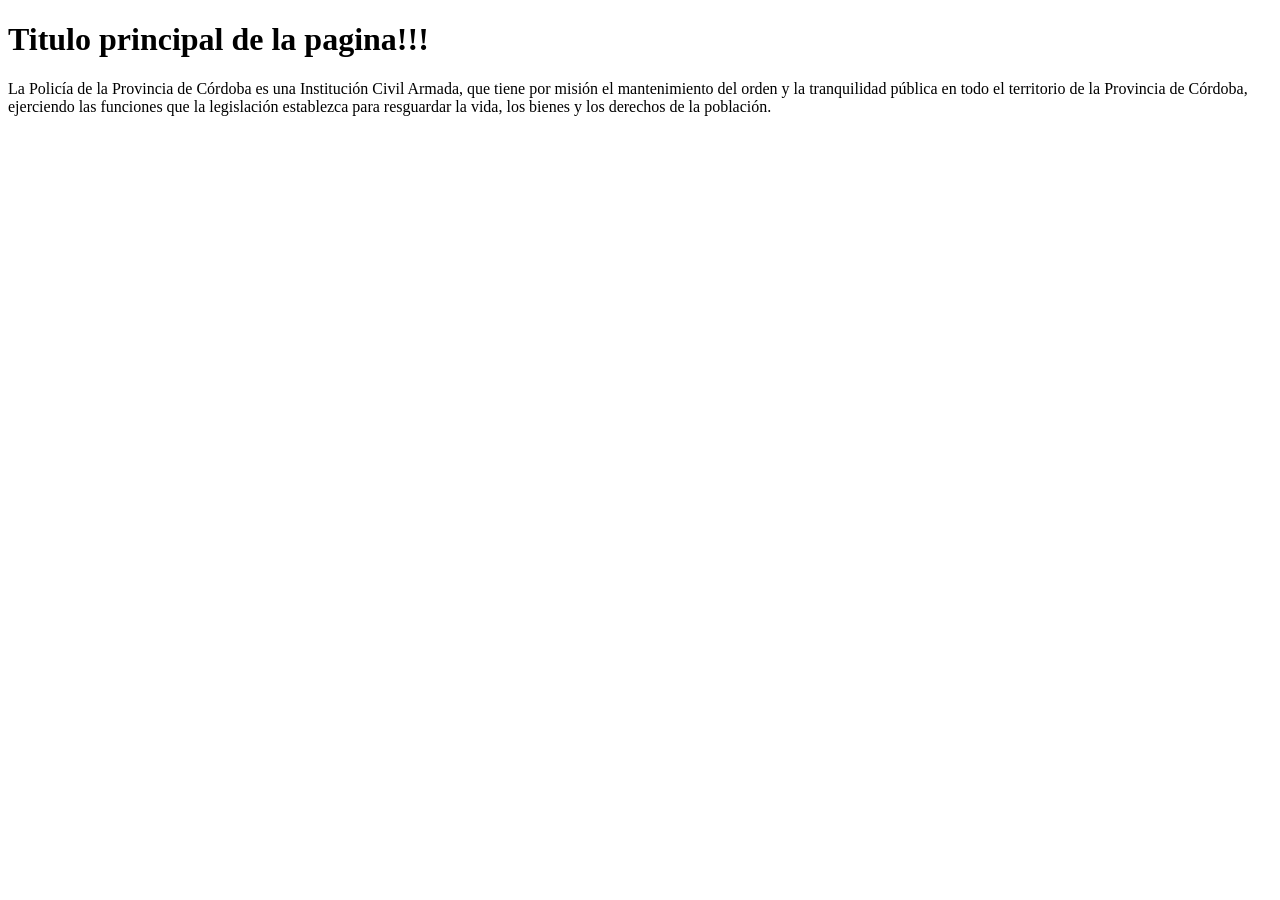
<file: index.html>
<!DOCTYPE html>
<html lang="en">
<head>
    <meta charset="UTF-8">
    <meta name="viewport" content="width=, initial-scale=1.0">
    <title>Document</title>
</head>
<body>
    <h1>Titulo principal de la pagina!!!</h1>
    <p>La Policía de la Provincia de Córdoba es una Institución Civil Armada, que tiene por misión el mantenimiento del orden y la tranquilidad pública en todo el territorio de la Provincia de Córdoba, ejerciendo las funciones que la legislación establezca para resguardar la vida, los bienes y los derechos de la población.</p>
</body>
</html>
</file>
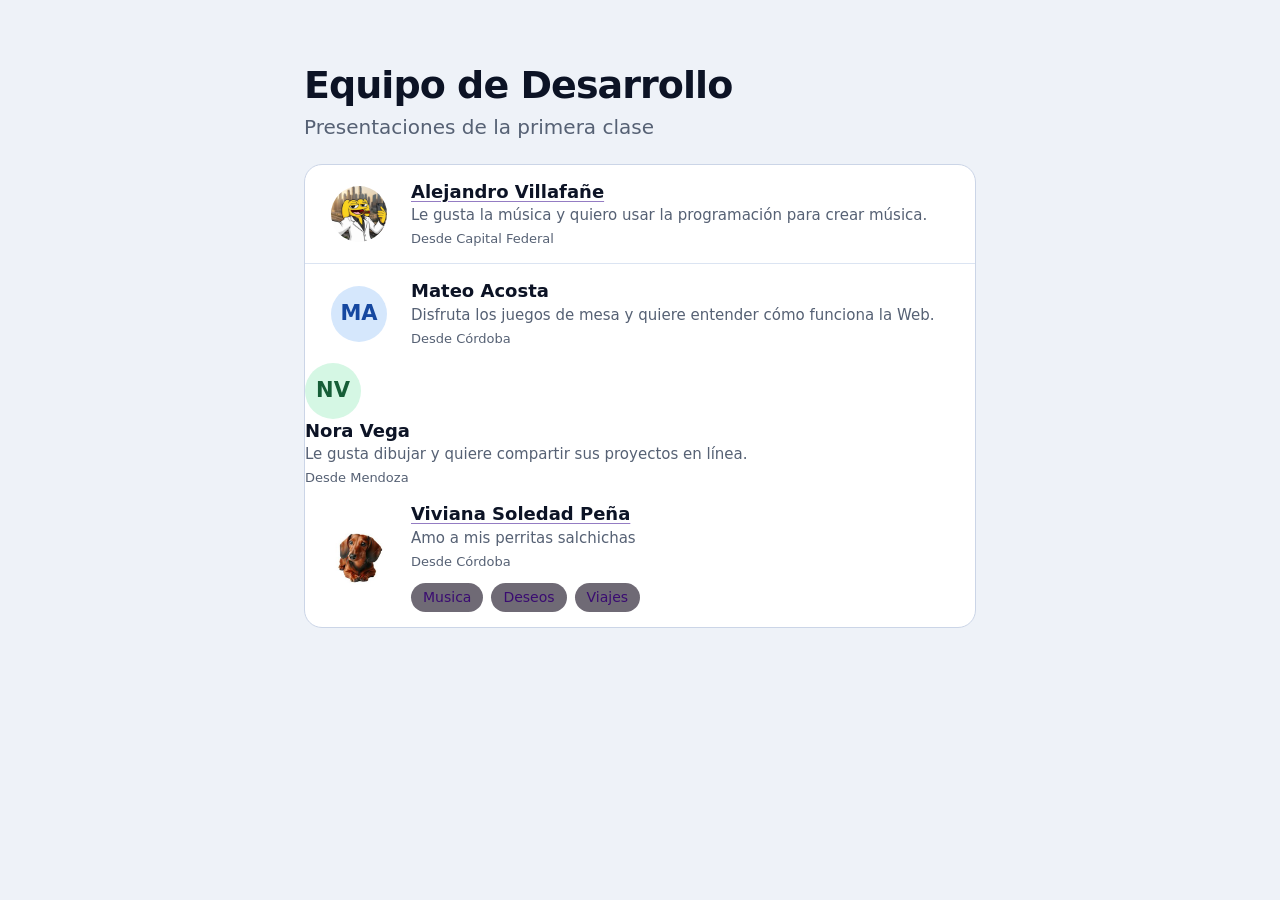
<file: team/index.html>
<!DOCTYPE html>
<html lang="es">
<head>
    <meta charset="UTF-8">
    <meta name="viewport" content="width=device-width, initial-scale=1.0">
    <title>Equipo de Desarrollo</title>
    <link rel="stylesheet" href="estilos.css">
</head>
<body>
    <main class="agenda">
        <header class="encabezado">
            <h1>Equipo de Desarrollo</h1>
            <p>Presentaciones de la primera clase</p>
        </header>

        <ul class="lista-contactos" role="list">
            <li class="contacto">
                <img class="avatar" src="../images/avatars/alejandro-villafane.png" alt="">
                <div class="datos">
                    <h2><a class="enlace-perfil" href="perfil.html">Alejandro Villafañe</a></h2>
                    <p>Le gusta la música y quiero usar la programación para crear música.</p>
                    <p class="ciudad">Desde Capital Federal</p>
                </div>
            </li>
            <li class="contacto">
                <span class="avatar avatar-azul" aria-hidden="true">MA</span>
                <div class="datos">
                    <h2>Mateo Acosta</h2>
                    <p>Disfruta los juegos de mesa y quiere entender cómo funciona la Web.</p>
                    <p class="ciudad">Desde Córdoba</p>
                </div>
            </li>
            
                <span class="avatar avatar-verde" aria-hidden="true">NV</span>
                <div class="datos">
                    <h2>Nora Vega</h2>
                    <p>Le gusta dibujar y quiere compartir sus proyectos en línea.</p>
                    <p class="ciudad">Desde Mendoza</p>
                </div>
            </li>
            <li class="contacto">
                <img class="avatar" src="../images/avatars/viviana-soledad-pena.jpg" alt="">
                <div class="datos">
                    <h2><a class="enlace-perfil" href= "perfil-viviana-soledad-pena.html">Viviana Soledad Peña</a></h2>
                    <p>Amo a mis perritas salchichas</p>
                    <p class="ciudad">Desde Córdoba</p>
                
                <div class="intereses">
                    <span class="etiqueta">Musica</span>
                    <span class="etiqueta">Deseos</span>
                    <span class="etiqueta">Viajes</span>
                </div>
                </div>
                

            </li>
            

        </ul>
    </main>
</body>
</html>
<li class="contacto">
</file>
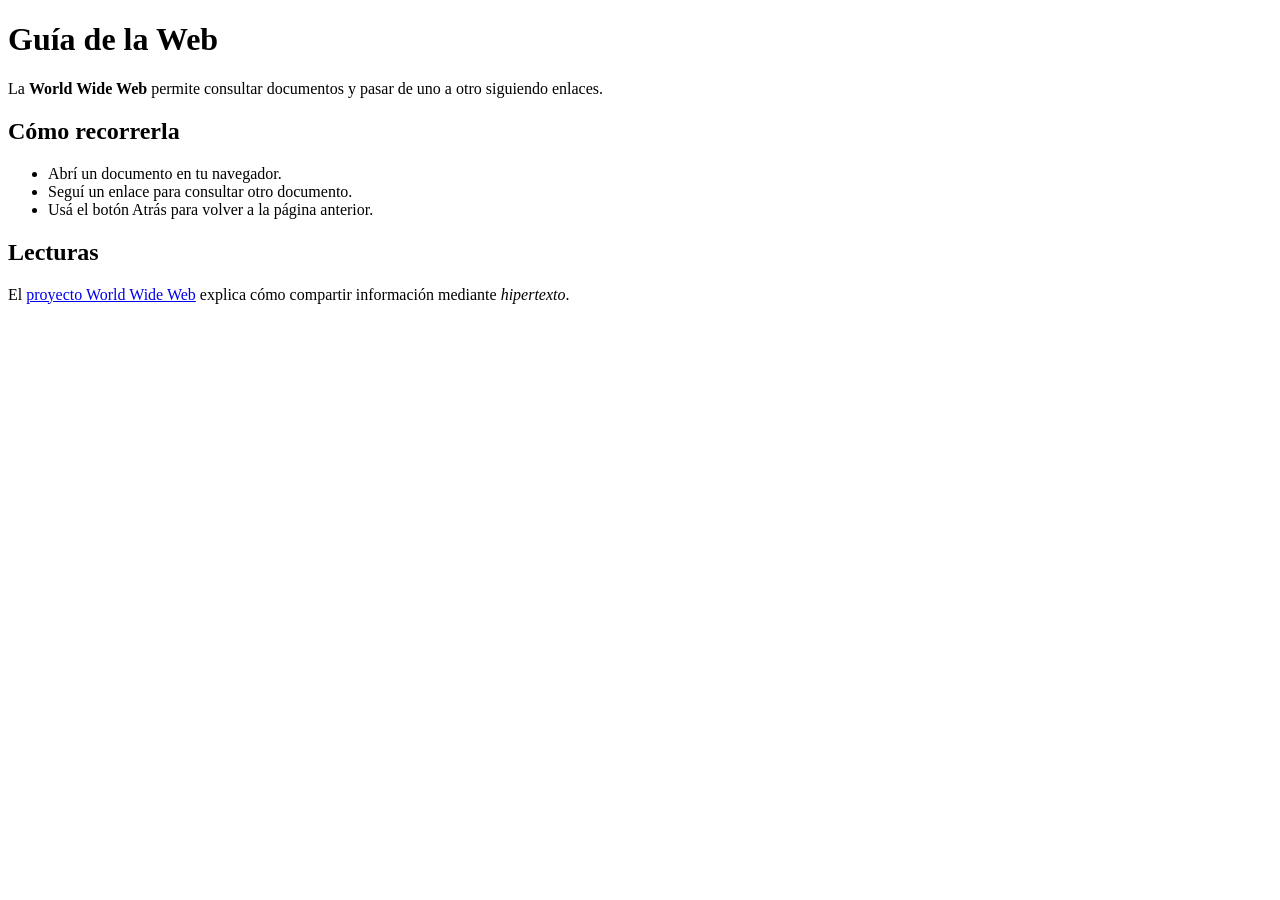
<file: ejemplos/01-html-primeros-dias.html>
<!DOCTYPE html>
<html lang="es">
<head>
    <meta charset="UTF-8">
    <meta name="viewport" content="width=device-width, initial-scale=1.0">
    <title>Guía de la Web</title>
</head>
<body>
    <h1>Guía de la Web</h1>
    <p>La <strong>World Wide Web</strong> permite consultar documentos y pasar de uno a otro siguiendo enlaces.</p>

    <h2>Cómo recorrerla</h2>
    <ul>
        <li>Abrí un documento en tu navegador.</li>
        <li>Seguí un enlace para consultar otro documento.</li>
        <li>Usá el botón Atrás para volver a la página anterior.</li>
    </ul>

    <h2>Lecturas</h2>
    <p>El <a href="https://info.cern.ch/hypertext/WWW/TheProject.html">proyecto World Wide Web</a> explica cómo compartir información mediante <em>hipertexto</em>.</p>
</body>
</html>
</file>
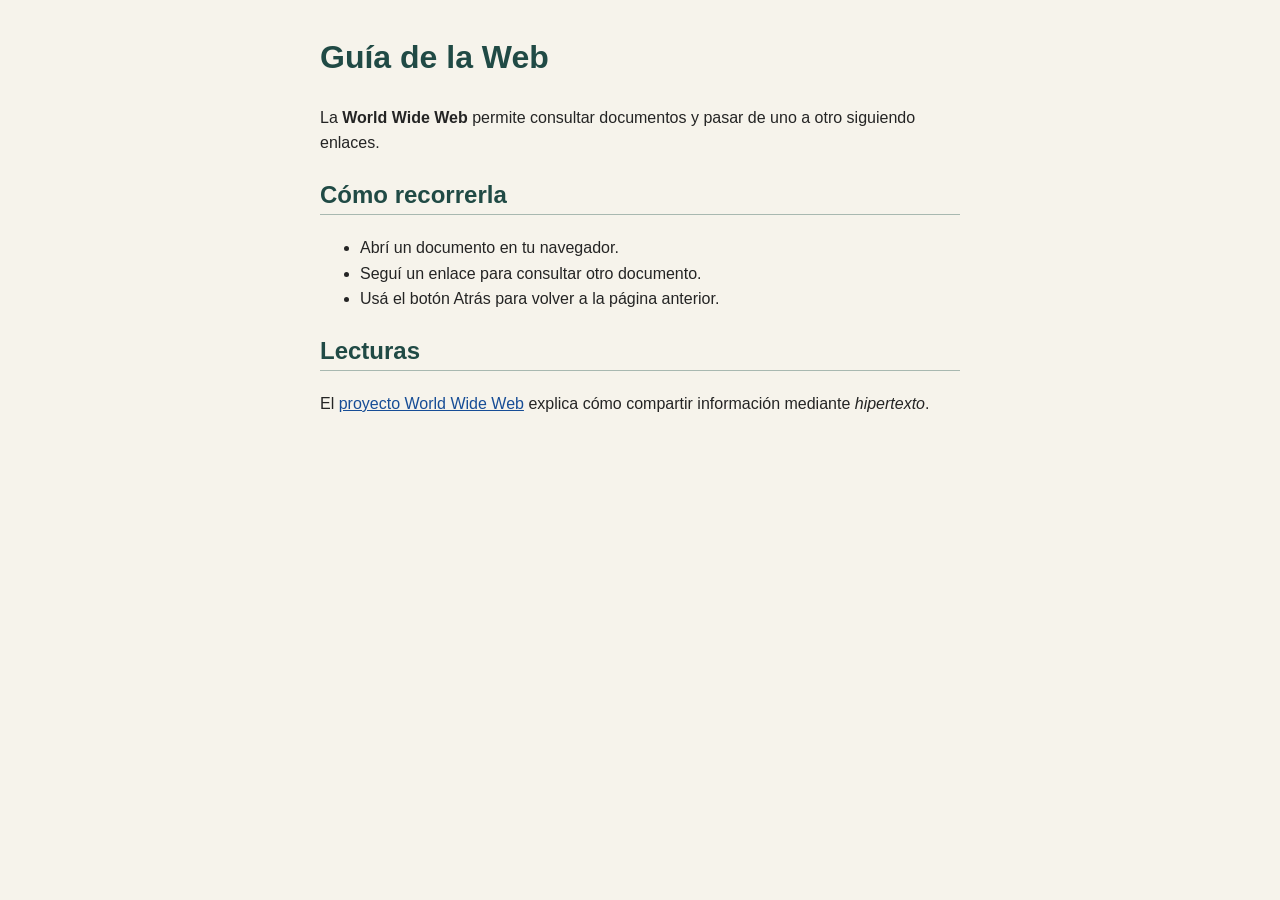
<file: ejemplos/02-css-basico.html>
<!DOCTYPE html>
<html lang="es">
<head>
    <meta charset="UTF-8">
    <meta name="viewport" content="width=device-width, initial-scale=1.0">
    <title>Guía de la Web con CSS</title>
    <style>
        body {
            font-family: Arial, sans-serif;
            line-height: 1.6;
            color: #242424;
            background-color: #f6f3eb;
            max-width: 640px;
            margin: 32px auto;
            padding: 0 16px;
        }

        h1, h2 {
            color: #204a45;
        }

        h2 {
            border-bottom: 1px solid #a8b8b0;
        }

        a {
            color: #174d96;
        }
    </style>
</head>
<body>
    <h1>Guía de la Web</h1>
    <p>La <strong>World Wide Web</strong> permite consultar documentos y pasar de uno a otro siguiendo enlaces.</p>

    <h2>Cómo recorrerla</h2>
    <ul>
        <li>Abrí un documento en tu navegador.</li>
        <li>Seguí un enlace para consultar otro documento.</li>
        <li>Usá el botón Atrás para volver a la página anterior.</li>
    </ul>

    <h2>Lecturas</h2>
    <p>El <a href="https://info.cern.ch/hypertext/WWW/TheProject.html">proyecto World Wide Web</a> explica cómo compartir información mediante <em>hipertexto</em>.</p>
</body>
</html>
</file>
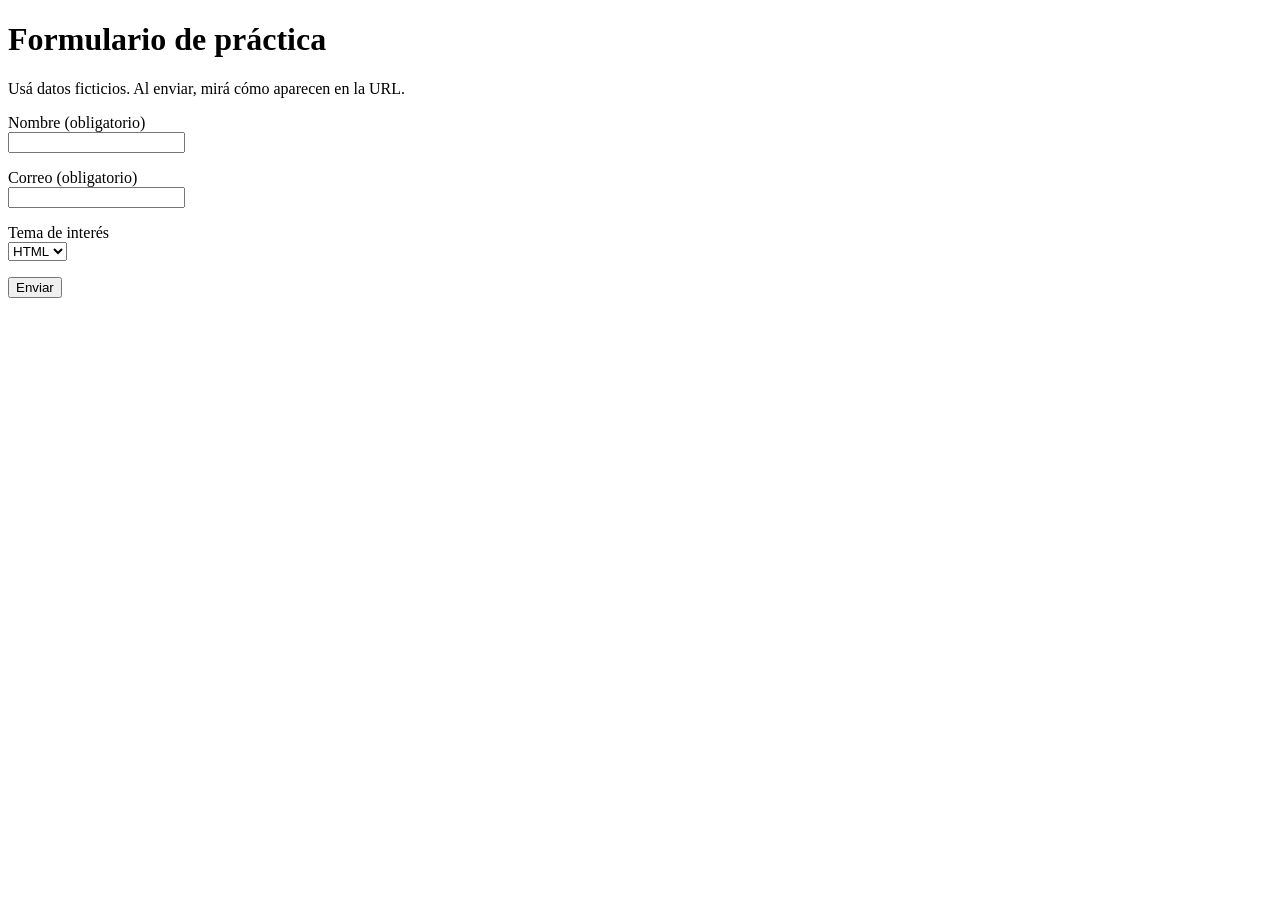
<file: ejemplos/03-formulario.html>
<!DOCTYPE html>
<html lang="es">
<head>
    <meta charset="UTF-8">
    <meta name="viewport" content="width=device-width, initial-scale=1.0">
    <title>Formulario de práctica</title>
</head>
<body>
    <h1>Formulario de práctica</h1>
    <p>Usá datos ficticios. Al enviar, mirá cómo aparecen en la URL.</p>

    <form action="03-formulario.html" method="get">
        <p>
            <label for="nombre">Nombre (obligatorio)</label><br>
            <input type="text" id="nombre" name="nombre" required>
        </p>

        <p>
            <label for="correo">Correo (obligatorio)</label><br>
            <input type="email" id="correo" name="correo" required>
        </p>

        <p>
            <label for="tema">Tema de interés</label><br>
            <select id="tema" name="tema">
                <option value="html">HTML</option>
                <option value="css">CSS</option>
            </select>
        </p>

        <button type="submit">Enviar</button>
    </form>
</body>
</html>
</file>
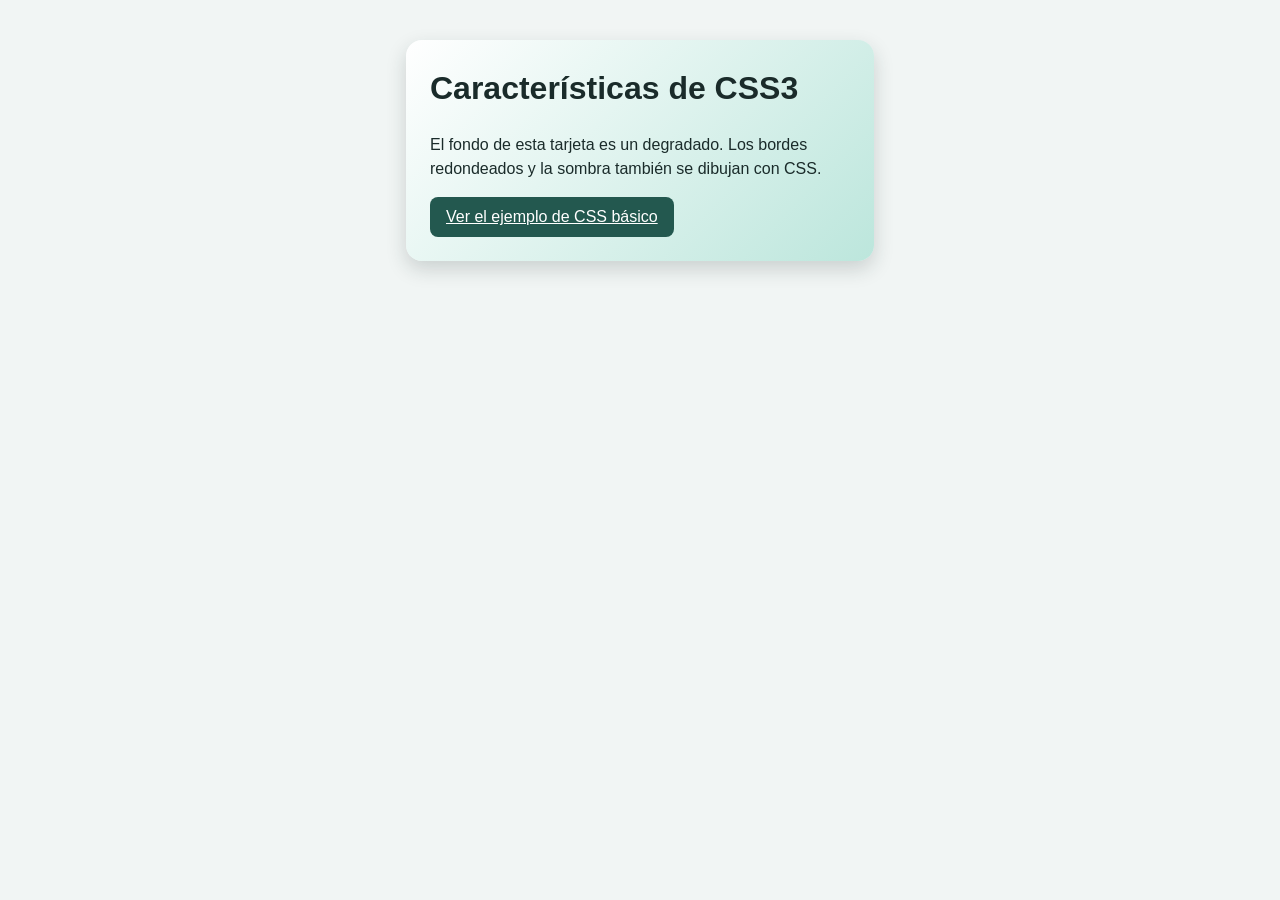
<file: ejemplos/04-css3.html>
<!DOCTYPE html>
<html lang="es">
<head>
    <meta charset="UTF-8">
    <meta name="viewport" content="width=device-width, initial-scale=1.0">
    <title>Características de CSS3</title>
    <style>
        body {
            font-family: Arial, sans-serif;
            line-height: 1.5;
            color: #1a2b2a;
            background-color: #f1f5f4;
            margin: 0;
            padding: 40px 16px;
        }

        .tarjeta {
            max-width: 420px;
            margin: 0 auto;
            padding: 24px;
            background: linear-gradient(135deg, #ffffff, #bce6dc);
            border-radius: 16px;
            box-shadow: 0 8px 20px rgba(26, 43, 42, 0.18);
        }

        h1 {
            margin-top: 0;
        }

        .enlace {
            display: inline-block;
            padding: 8px 16px;
            color: white;
            background-color: #23584f;
            border-radius: 8px;
            transition: transform 200ms ease;
        }

        .enlace:hover, .enlace:focus-visible {
            transform: translateY(-4px);
        }

        @media (prefers-reduced-motion: reduce) {
            .enlace {
                transition: none;
            }

            .enlace:hover, .enlace:focus-visible {
                transform: none;
            }
        }
    </style>
</head>
<body>
    <main class="tarjeta">
        <h1>Características de CSS3</h1>
        <p>El fondo de esta tarjeta es un degradado. Los bordes redondeados y la sombra también se dibujan con CSS.</p>
        <a class="enlace" href="02-css-basico.html">Ver el ejemplo de CSS básico</a>
    </main>
</body>
</html>
</file>
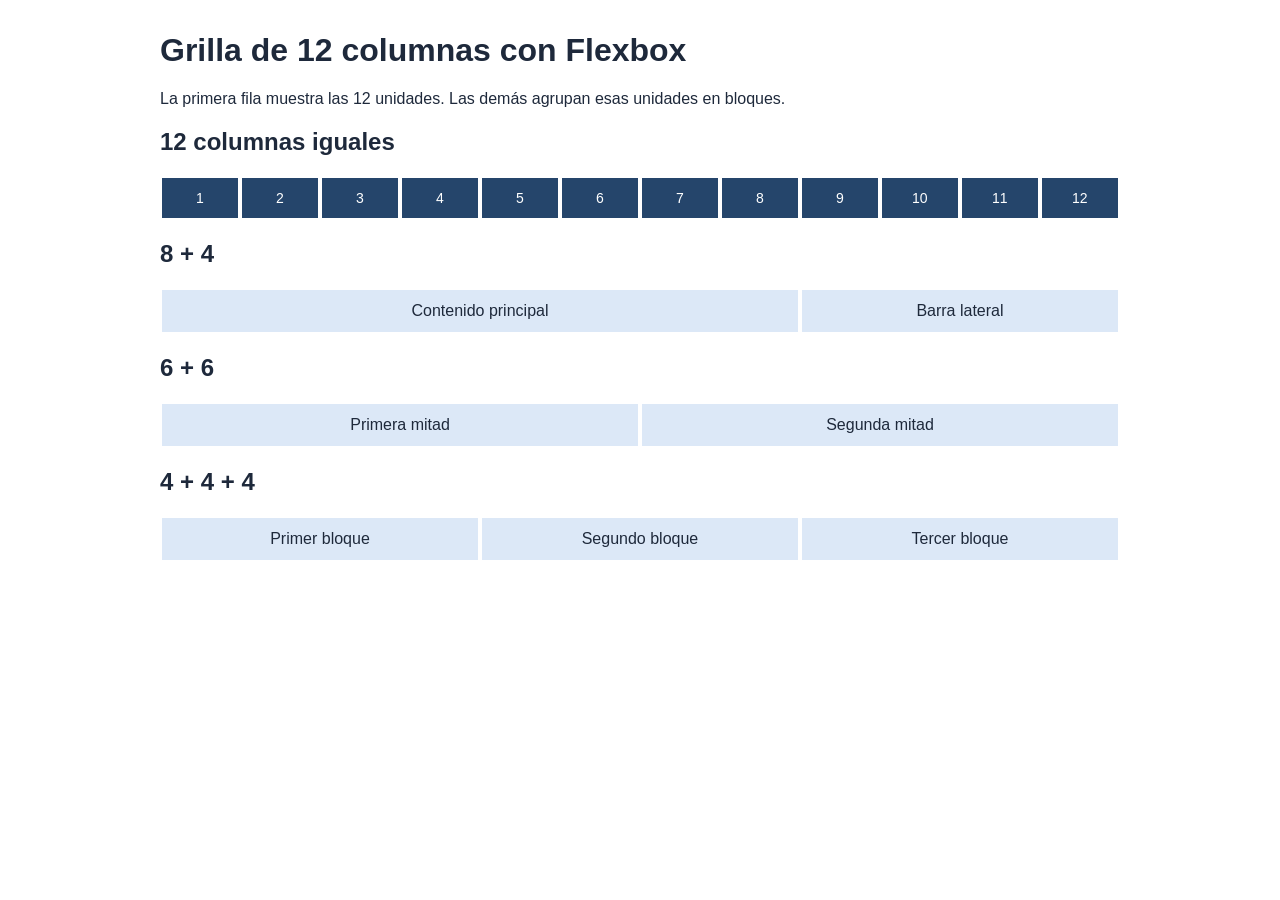
<file: ejemplos/05-grilla-flexbox.html>
<!DOCTYPE html>
<html lang="es">
<head>
    <meta charset="UTF-8">
    <meta name="viewport" content="width=device-width, initial-scale=1.0">
    <title>Grilla de 12 columnas con Flexbox</title>
    <style>
        body {
            font-family: Arial, sans-serif;
            color: #1e293b;
            max-width: 960px;
            margin: 32px auto;
            padding: 0 12px;
        }

        .fila {
            display: flex;
            flex-wrap: wrap;
        }

        .columna {
            box-sizing: border-box;
            flex: 0 0 auto;
            padding: 2px;
        }

        /* El ancho de cada bloque equivale a las columnas que ocupa sobre 12. */
        .col-1 { width: calc(100% * 1 / 12); }
        .col-2 { width: calc(100% * 2 / 12); }
        .col-3 { width: calc(100% * 3 / 12); }
        .col-4 { width: calc(100% * 4 / 12); }
        .col-5 { width: calc(100% * 5 / 12); }
        .col-6 { width: calc(100% * 6 / 12); }
        .col-7 { width: calc(100% * 7 / 12); }
        .col-8 { width: calc(100% * 8 / 12); }
        .col-9 { width: calc(100% * 9 / 12); }
        .col-10 { width: calc(100% * 10 / 12); }
        .col-11 { width: calc(100% * 11 / 12); }
        .col-12 { width: 100%; }

        .bloque {
            background-color: #dce8f7;
            padding: 12px 0;
            text-align: center;
        }

        .referencia .bloque {
            background-color: #25456b;
            color: white;
            font-size: 14px;
        }

        @media (max-width: 600px) {
            .ejemplo .columna {
                width: 100%;
            }
        }
    </style>
</head>
<body>
    <main>
        <h1>Grilla de 12 columnas con Flexbox</h1>
        <p>La primera fila muestra las 12 unidades. Las demás agrupan esas unidades en bloques.</p>

        <h2>12 columnas iguales</h2>
        <div class="fila referencia">
            <div class="columna col-1"><div class="bloque">1</div></div>
            <div class="columna col-1"><div class="bloque">2</div></div>
            <div class="columna col-1"><div class="bloque">3</div></div>
            <div class="columna col-1"><div class="bloque">4</div></div>
            <div class="columna col-1"><div class="bloque">5</div></div>
            <div class="columna col-1"><div class="bloque">6</div></div>
            <div class="columna col-1"><div class="bloque">7</div></div>
            <div class="columna col-1"><div class="bloque">8</div></div>
            <div class="columna col-1"><div class="bloque">9</div></div>
            <div class="columna col-1"><div class="bloque">10</div></div>
            <div class="columna col-1"><div class="bloque">11</div></div>
            <div class="columna col-1"><div class="bloque">12</div></div>
        </div>

        <h2>8 + 4</h2>
        <div class="fila ejemplo">
            <div class="columna col-8"><div class="bloque">Contenido principal</div></div>
            <div class="columna col-4"><div class="bloque">Barra lateral</div></div>
        </div>

        <h2>6 + 6</h2>
        <div class="fila ejemplo">
            <div class="columna col-6"><div class="bloque">Primera mitad</div></div>
            <div class="columna col-6"><div class="bloque">Segunda mitad</div></div>
        </div>

        <h2>4 + 4 + 4</h2>
        <div class="fila ejemplo">
            <div class="columna col-4"><div class="bloque">Primer bloque</div></div>
            <div class="columna col-4"><div class="bloque">Segundo bloque</div></div>
            <div class="columna col-4"><div class="bloque">Tercer bloque</div></div>
        </div>
    </main>
</body>
</html>
</file>
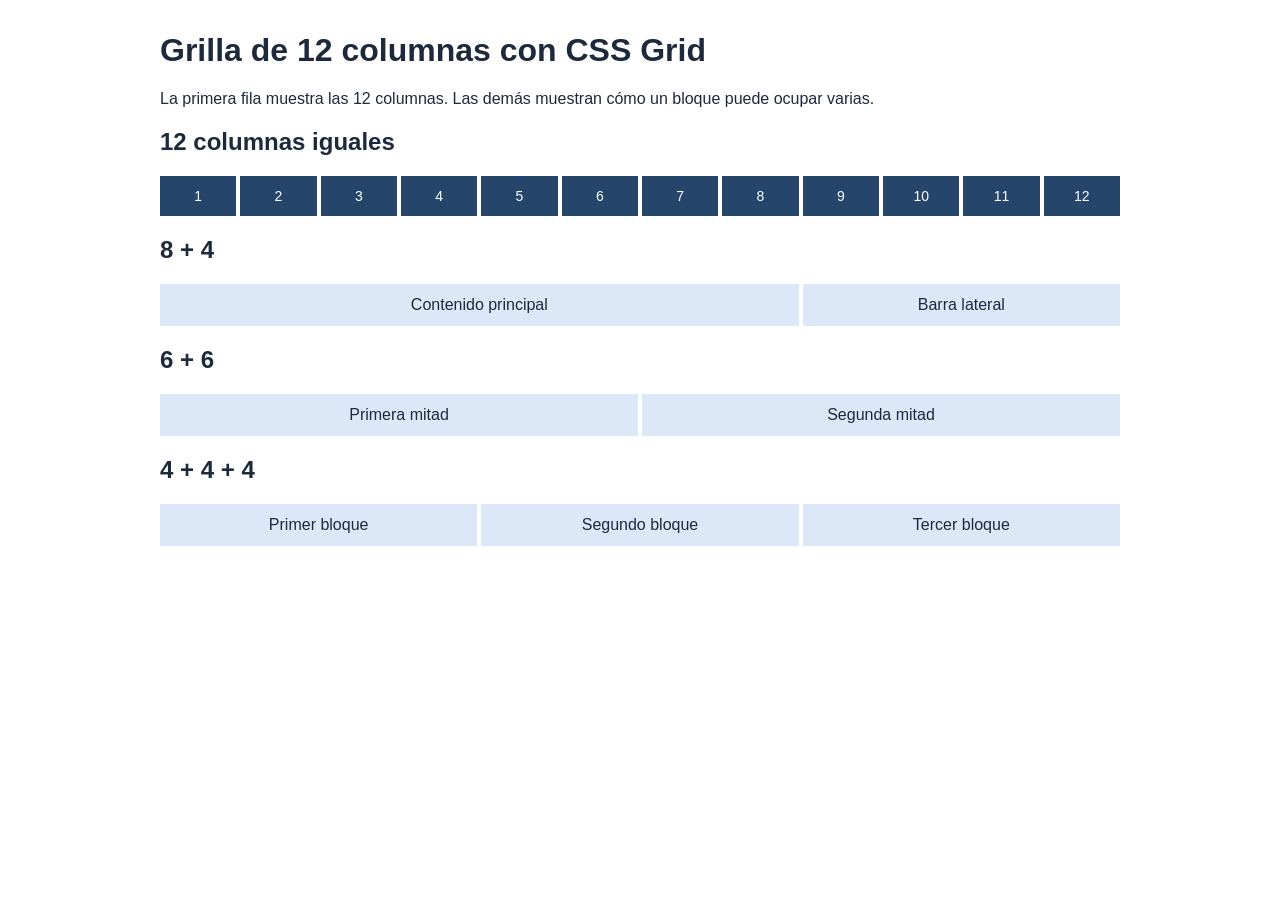
<file: ejemplos/06-grilla-css-grid.html>
<!DOCTYPE html>
<html lang="es">
<head>
    <meta charset="UTF-8">
    <meta name="viewport" content="width=device-width, initial-scale=1.0">
    <title>Grilla de 12 columnas con CSS Grid</title>
    <style>
        body {
            font-family: Arial, sans-serif;
            color: #1e293b;
            max-width: 960px;
            margin: 32px auto;
            padding: 0 12px;
        }

        .grilla {
            display: grid;
            grid-template-columns: repeat(12, minmax(0, 1fr));
            gap: 4px;
        }

        /* span indica cuántas columnas ocupa el bloque. */
        .col-4 { grid-column: span 4; }
        .col-6 { grid-column: span 6; }
        .col-8 { grid-column: span 8; }

        .bloque {
            background-color: #dce8f7;
            padding: 12px 0;
            text-align: center;
        }

        .referencia .bloque {
            background-color: #25456b;
            color: white;
            font-size: 14px;
        }

        @media (max-width: 600px) {
            .ejemplo .bloque {
                grid-column: span 12;
            }
        }
    </style>
</head>
<body>
    <main>
        <h1>Grilla de 12 columnas con CSS Grid</h1>
        <p>La primera fila muestra las 12 columnas. Las demás muestran cómo un bloque puede ocupar varias.</p>

        <h2>12 columnas iguales</h2>
        <div class="grilla referencia">
            <div class="bloque">1</div>
            <div class="bloque">2</div>
            <div class="bloque">3</div>
            <div class="bloque">4</div>
            <div class="bloque">5</div>
            <div class="bloque">6</div>
            <div class="bloque">7</div>
            <div class="bloque">8</div>
            <div class="bloque">9</div>
            <div class="bloque">10</div>
            <div class="bloque">11</div>
            <div class="bloque">12</div>
        </div>

        <h2>8 + 4</h2>
        <div class="grilla ejemplo">
            <div class="bloque col-8">Contenido principal</div>
            <div class="bloque col-4">Barra lateral</div>
        </div>

        <h2>6 + 6</h2>
        <div class="grilla ejemplo">
            <div class="bloque col-6">Primera mitad</div>
            <div class="bloque col-6">Segunda mitad</div>
        </div>

        <h2>4 + 4 + 4</h2>
        <div class="grilla ejemplo">
            <div class="bloque col-4">Primer bloque</div>
            <div class="bloque col-4">Segundo bloque</div>
            <div class="bloque col-4">Tercer bloque</div>
        </div>
    </main>
</body>
</html>
</file>
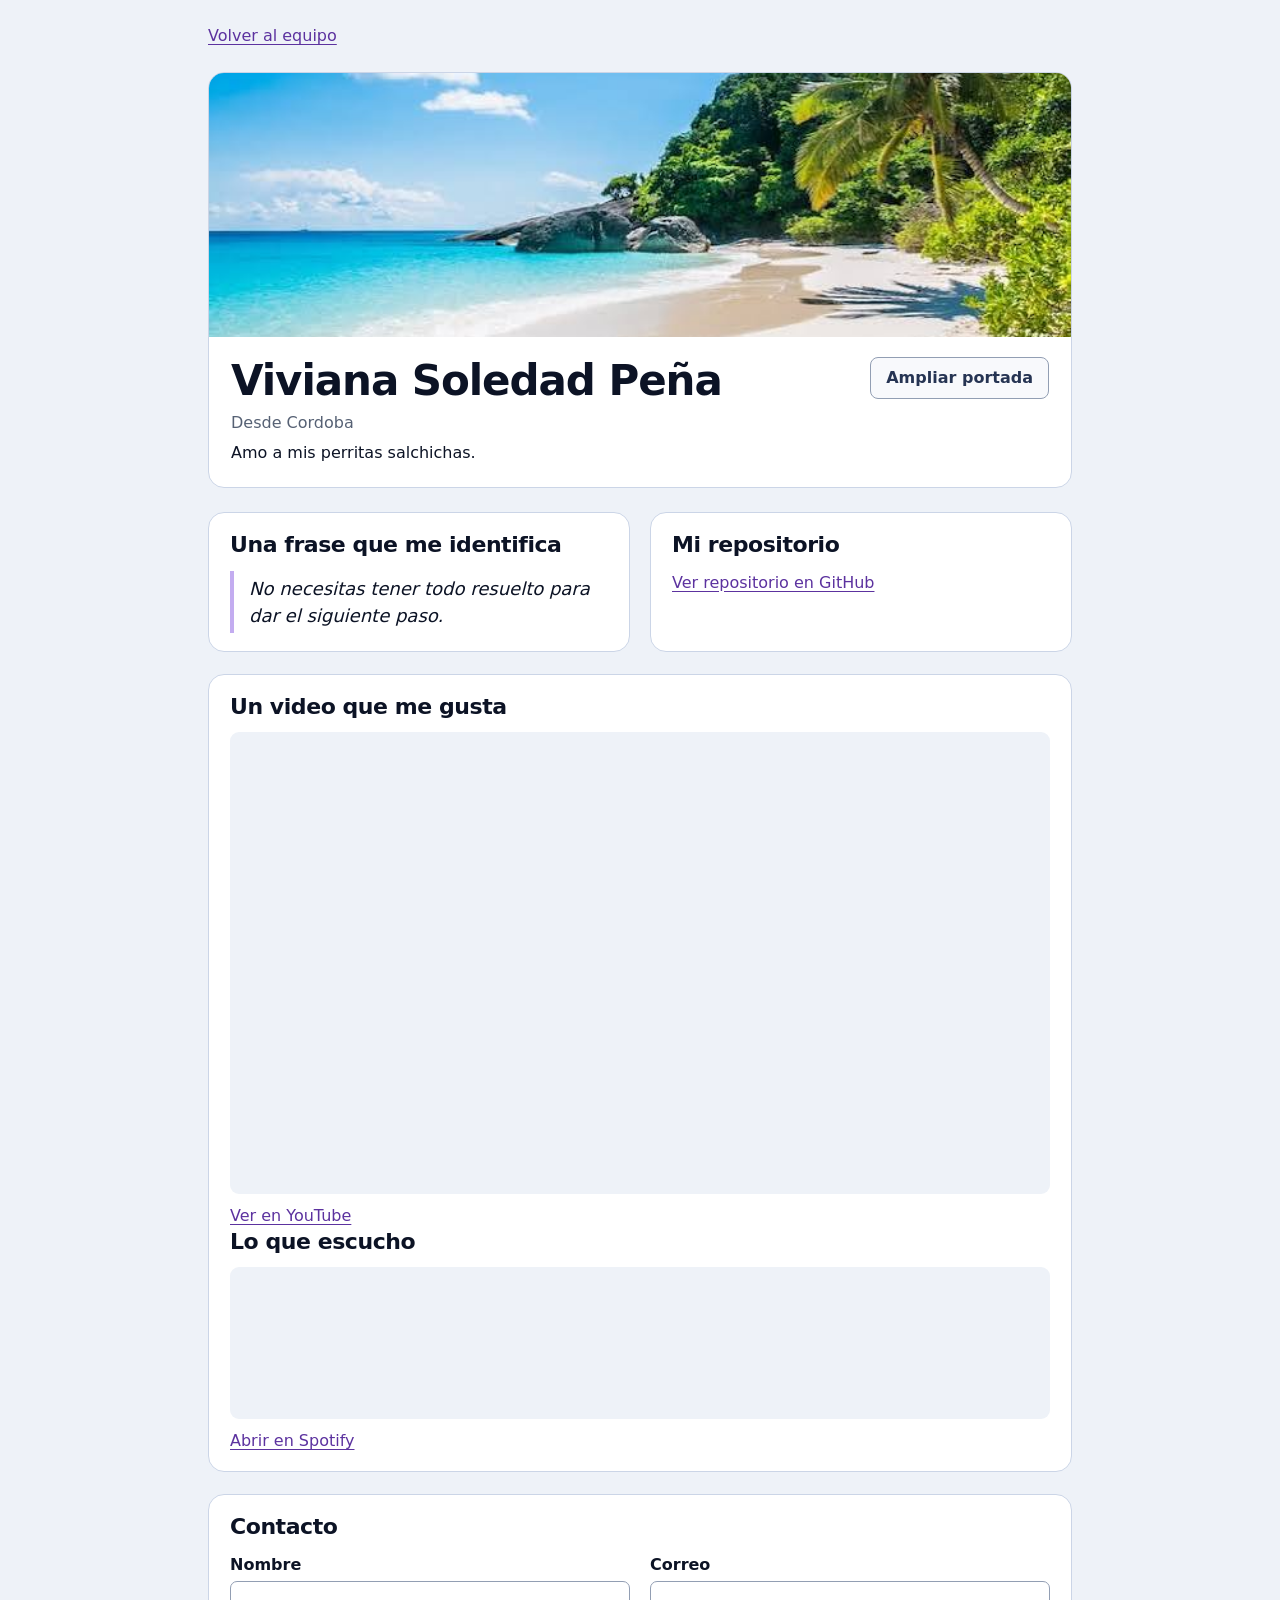
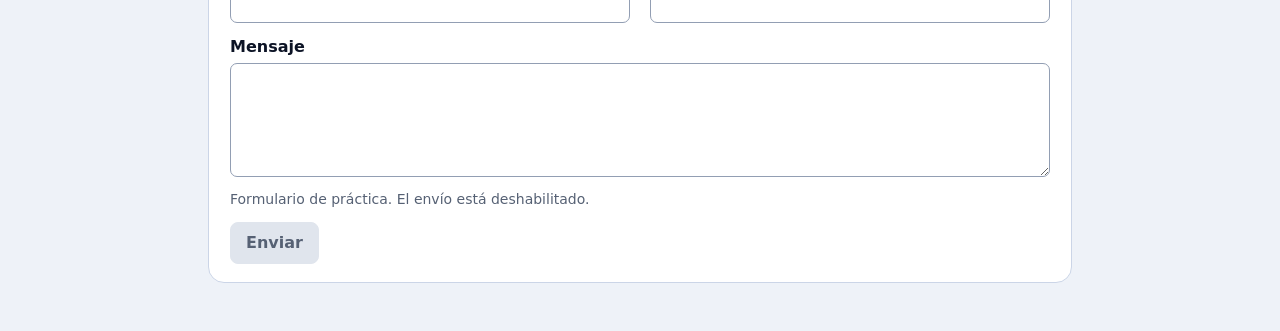
<file: team/perfil-viviana-soledad-pena.html>
<!DOCTYPE html>
<html lang="es">
<head>
    <meta charset="UTF-8">
    <meta name="viewport" content="width=device-width, initial-scale=1.0">
    <title>Viviana Soledad Peña · Perfil</title>
    <link rel="stylesheet" href="estilos.css">
    <link rel="stylesheet" href="perfil.css">
</head>
<body>
    <main class="perfil">
        <a class="volver-agenda" href="index.html">Volver al equipo</a>

        <header class="cabecera-perfil">
            <input class="control-portada" id="ampliar-portada" type="checkbox" aria-controls="portada-perfil">
            <img class="portada-perfil" id="portada-perfil"
                src="../images/portadas/portada-viviana.jpg"
                alt="Playas de mar turquesa">
            <div class="presentacion-perfil">
                <div>
                    <h1>Viviana Soledad Peña</h1>
                    <p class="ubicacion-perfil">Desde Cordoba</p>
                    <p>Amo a mis perritas salchichas.</p>
                </div>
                <label class="etiqueta-portada" for="ampliar-portada">Ampliar portada</label>
            </div>
        </header>

        <div class="grupo-perfil">
            <section class="tarjeta-perfil">
                <h2>Una frase que me identifica</h2>
                <blockquote>No necesitas tener todo resuelto para dar el siguiente paso.</blockquote>
            </section>

            <section class="tarjeta-perfil">
                <h2>Mi repositorio</h2>
                <a href="https://github.com/IsaLin296/icaro-102026-1">Ver repositorio en GitHub</a>
            </section>
        </div>

        <div class="grupo-perfil">
            <section class="tarjeta-perfil">
                <h2>Un video que me gusta</h2>
                <iframe class="reproductor-video"
                    src="https://youtube.com/embed/GRTdBtXXQLc"
                    title="falando serio"
                    loading="lazy" referrerpolicy="strict-origin-when-cross-origin"
                    allow="encrypted-media; picture-in-picture" allowfullscreen></iframe>
                <a class="enlace-reproductor" href="https://www.youtu.be/GRTdBtXXQLc " target="_blank" rel="noopener noreferrer"> Ver en YouTube</a>
                       <h2>Lo que escucho</h2>
                <iframe class="reproductor-audio"
                    src="https://open.spotify.com/embed/episode/40GYVCmGJq1ifMZfKxxAs1"
                    title="Episodio Who Decides What Ships on the Web? de Syntax en Spotify"
                    loading="lazy" allow="encrypted-media; fullscreen; picture-in-picture"></iframe>
                <a class="enlace-reproductor" href="https://open.spotify.com/episode/40GYVCmGJq1ifMZfKxxAs1">Abrir en Spotify</a>
            </section>
        </div>

        <section class="tarjeta-perfil">
            <h2>Contacto</h2>
            <form class="formulario-perfil" aria-describedby="nota-formulario">
                <div class="grupo-perfil">
                    <div class="campo-perfil">
                        <label for="nombre-contacto">Nombre</label>
                        <input type="text" maxlength="20" id="nombre-contacto" name="nombre">
                    </div>
                    <div class="campo-perfil">
                        <label for="correo-contacto">Correo</label>
                        <input type="email" id="correo-contacto" name="correo">
                    </div>
                </div>
                <div class="campo-perfil">
                    <label for="mensaje-contacto">Mensaje</label>
                    <textarea id="mensaje-contacto" name="mensaje" rows="4"></textarea>
                </div>
                <p class="nota-formulario" id="nota-formulario">Formulario de práctica. El envío está deshabilitado.</p>
                <button class="boton-envio" type="submit" disabled>Enviar</button>
            </form>
        </section>
    </main>
</body>
</html>
</file>
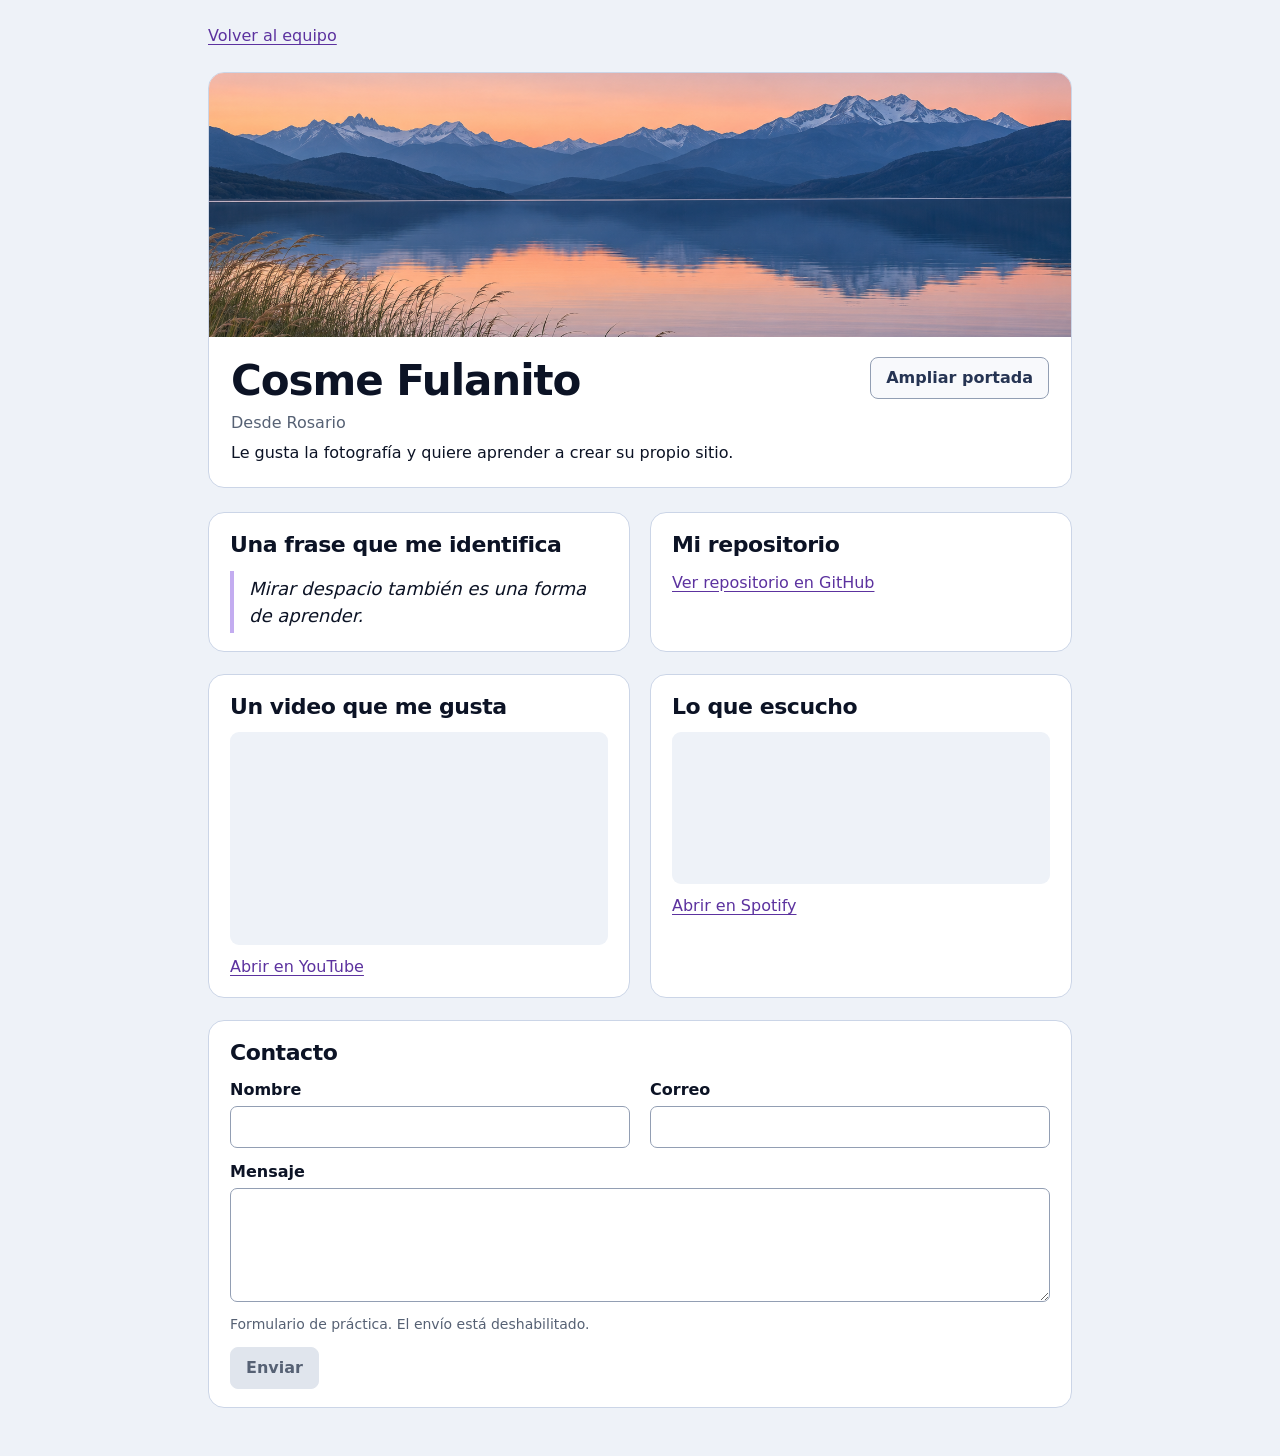
<file: team/perfil.html>
<!DOCTYPE html>
<html lang="es">
<head>
    <meta charset="UTF-8">
    <meta name="viewport" content="width=device-width, initial-scale=1.0">
    <title>Cosme Fulanito · Perfil</title>
    <link rel="stylesheet" href="estilos.css">
    <link rel="stylesheet" href="perfil.css">
</head>
<body>
    <main class="perfil">
        <a class="volver-agenda" href="index.html">Volver al equipo</a>

        <header class="cabecera-perfil">
            <input class="control-portada" id="ampliar-portada" type="checkbox" aria-controls="portada-perfil">
            <img class="portada-perfil" id="portada-perfil"
                src="../images/portadas/lago-al-atardecer.png"
                alt="Montañas y cielo rosado reflejados en un lago al atardecer">
            <div class="presentacion-perfil">
                <div>
                    <h1>Cosme Fulanito</h1>
                    <p class="ubicacion-perfil">Desde Rosario</p>
                    <p>Le gusta la fotografía y quiere aprender a crear su propio sitio.</p>
                </div>
                <label class="etiqueta-portada" for="ampliar-portada">Ampliar portada</label>
            </div>
        </header>

        <div class="grupo-perfil">
            <section class="tarjeta-perfil">
                <h2>Una frase que me identifica</h2>
                <blockquote>Mirar despacio también es una forma de aprender.</blockquote>
            </section>

            <section class="tarjeta-perfil">
                <h2>Mi repositorio</h2>
                <a href="https://github.com/alezvi/icaro-102026-1">Ver repositorio en GitHub</a>
            </section>
        </div>

        <div class="grupo-perfil">
            <section class="tarjeta-perfil">
                <h2>Un video que me gusta</h2>
                <iframe class="reproductor-video"
                    src="https://www.youtube-nocookie.com/embed/WhWc3b3KhnY"
                    title="Spring, cortometraje de Blender Studio en YouTube"
                    loading="lazy" referrerpolicy="strict-origin-when-cross-origin"
                    allow="encrypted-media; picture-in-picture" allowfullscreen></iframe>
                <a class="enlace-reproductor" href="https://www.youtube.com/watch?v=WhWc3b3KhnY">Abrir en YouTube</a>
            </section>

            <section class="tarjeta-perfil">
                <h2>Lo que escucho</h2>
                <iframe class="reproductor-audio"
                    src="https://open.spotify.com/embed/episode/40GYVCmGJq1ifMZfKxxAs1"
                    title="Episodio Who Decides What Ships on the Web? de Syntax en Spotify"
                    loading="lazy" allow="encrypted-media; fullscreen; picture-in-picture"></iframe>
                <a class="enlace-reproductor" href="https://open.spotify.com/episode/40GYVCmGJq1ifMZfKxxAs1">Abrir en Spotify</a>
            </section>
        </div>

        <section class="tarjeta-perfil">
            <h2>Contacto</h2>
            <form class="formulario-perfil" aria-describedby="nota-formulario">
                <div class="grupo-perfil">
                    <div class="campo-perfil">
                        <label for="nombre-contacto">Nombre</label>
                        <input type="text" maxlength="20" id="nombre-contacto" name="nombre">
                    </div>
                    <div class="campo-perfil">
                        <label for="correo-contacto">Correo</label>
                        <input type="email" id="correo-contacto" name="correo">
                    </div>
                </div>
                <div class="campo-perfil">
                    <label for="mensaje-contacto">Mensaje</label>
                    <textarea id="mensaje-contacto" name="mensaje" rows="4"></textarea>
                </div>
                <p class="nota-formulario" id="nota-formulario">Formulario de práctica. El envío está deshabilitado.</p>
                <button class="boton-envio" type="submit" disabled>Enviar</button>
            </form>
        </section>
    </main>
</body>
</html>
</file>
<file: team/estilos.css>
body {
    margin: 0;
    background-color: #eef2f8;
    color: #0c1325;
    font-family: Inter, system-ui, sans-serif;
    line-height: 1.5;
}

.agenda {
    max-width: 672px;
    margin: 0 auto;
    padding: 64px 20px;
}

.encabezado {
    margin-bottom: 22px;
}

.encabezado h1 {
    margin: 0 0 4px;
    font-size: 38px;
    line-height: 1.15;
    letter-spacing: -0.025em;
}

.encabezado p {
    margin: 0;
    color: #566174;
    font-size: 20px;
}

.lista-contactos {
    display: flex;
    flex-direction: column;
    margin: 0;
    padding: 0;
    list-style: none;
    background-color: #fff;
    border: 1px solid #cbd5e7;
    border-radius: 18px;
}

.contacto {
    display: flex;
    align-items: center;
    gap: 24px;
    padding: 15px 26px;
}

.contacto + .contacto {
    border-top: 1px solid #dbe4f2;
}

.avatar {
    display: flex;
    justify-content: center;
    align-items: center;
    flex-shrink: 0;
    width: 56px;
    height: 56px;
    border-radius: 50%;
    object-fit: cover;
    background-color: #e3d5fa;
    color: #421777;
    font-size: 21px;
    font-weight: 700;
}

.avatar-azul {
    background-color: #d5e7fc;
    color: #1648a0;
}

.avatar-verde {
    background-color: #d5f7e4;
    color: #165e37;
}

.datos {
    min-width: 0;
    overflow-wrap: anywhere;
}

.datos h2 {
    margin: 0;
    font-size: 18px;
    font-weight: 700;
    line-height: 1.3;
}

.datos p {
    margin: 2px 0 0;
    color: #566174;
    font-size: 15px;
    line-height: 1.4;
}

.datos .ciudad {
    margin-top: 4px;
    font-size: 13px;
}

.enlace-perfil {
    color: inherit;
    text-decoration-color: #947cc3;
    text-underline-offset: 3px;
    transition: color 180ms ease;
}

.enlace-perfil:hover,
.enlace-perfil:focus-visible {
    color: #5c329f;
}

@media (max-width: 520px) {
    .agenda {
        padding: 36px 16px;
    }

    .encabezado h1 {
        font-size: 30px;
    }

    .encabezado p {
        font-size: 17px;
    }

    .contacto {
        gap: 14px;
        padding: 14px 16px;
    }

    .avatar {
        width: 48px;
        height: 48px;
        font-size: 18px;
    }

    .datos h2 {
        font-size: 16px;
    }
}

.intereses {
    display: flex;
    flex-wrap: wrap;
    gap: 8px;
    margin-top: 12px;
}

.etiqueta {
    background-color: #6f6a75;
    color: #3a0c71;
    padding: 4px 12px;
    border-radius: 999px;
    font-size: 0.875rem;
}
</file>
<file: team/perfil.css>
.perfil {
    --borde-perfil: #cbd5e7;
    --acento-perfil: #5c329f;
    max-width: 864px;
    margin: 0 auto;
    padding: 24px 20px 48px;
}

.perfil a {
    color: var(--acento-perfil);
    text-underline-offset: 3px;
}

.perfil :focus-visible {
    outline: 2px solid var(--acento-perfil);
    outline-offset: 3px;
}

.volver-agenda {
    display: inline-block;
    margin-bottom: 24px;
}

.cabecera-perfil,
.tarjeta-perfil {
    background-color: #fff;
    border: 1px solid var(--borde-perfil);
    border-radius: 16px;
}

.cabecera-perfil {
    overflow: hidden;
    margin-bottom: 24px;
}

.control-portada {
    position: absolute;
    width: 1px;
    height: 1px;
    clip-path: inset(50%);
}

.portada-perfil {
    display: block;
    width: 100%;
    height: clamp(150px, 29vw, 264px);
    object-fit: cover;
    /* La transición suaviza el cambio de altura cuando se marca la casilla. */
    transition: height 360ms ease;
}

.control-portada:checked + .portada-perfil {
    height: clamp(230px, 48vw, 416px);
}

.presentacion-perfil {
    display: flex;
    flex-wrap: wrap;
    align-items: flex-start;
    justify-content: space-between;
    gap: 12px 20px;
    padding: 20px 22px 22px;
}

.presentacion-perfil h1 {
    margin: 0;
    font-size: clamp(30px, 5vw, 42px);
    line-height: 1.15;
    letter-spacing: -0.025em;
}

.presentacion-perfil p {
    margin: 6px 0 0;
}

.ubicacion-perfil,
.nota-formulario {
    color: #566174;
}

.etiqueta-portada,
.boton-envio {
    padding: 8px 15px;
    border: 1px solid #929eb3;
    border-radius: 8px;
    font: inherit;
    font-weight: 600;
}

.etiqueta-portada {
    background-color: #f8f9fc;
    color: #263453;
    cursor: pointer;
    transition: background-color 180ms ease, border-color 180ms ease;
}

.etiqueta-portada:hover,
.control-portada:checked ~ .presentacion-perfil .etiqueta-portada {
    background-color: #ede5fb;
    border-color: #947cc3;
}

.control-portada:focus-visible ~ .presentacion-perfil .etiqueta-portada {
    outline: 2px solid var(--acento-perfil);
    outline-offset: 3px;
}

.grupo-perfil {
    display: flex;
    gap: 20px;
}

.perfil > .grupo-perfil {
    margin-bottom: 22px;
}

.grupo-perfil > * {
    flex: 1;
    min-width: 0;
}

.tarjeta-perfil {
    padding: 18px 21px;
}

.tarjeta-perfil h2 {
    margin: 0 0 12px;
    font-size: 22px;
    line-height: 1.25;
    letter-spacing: -0.02em;
}

.tarjeta-perfil blockquote {
    margin: 0;
    padding: 4px 0 4px 15px;
    border-left: 4px solid #c3acf0;
    font-size: 18px;
    font-style: italic;
}

.reproductor-video,
.reproductor-audio {
    display: block;
    width: 100%;
    border: 0;
    border-radius: 9px;
    background-color: #eef2f8;
}

.reproductor-video {
    aspect-ratio: 16 / 9;
    min-height: 200px;
}

.reproductor-audio {
    height: 152px;
}

.enlace-reproductor {
    display: inline-block;
    margin-top: 10px;
}

.formulario-perfil {
    display: flex;
    flex-direction: column;
    gap: 12px;
}

.campo-perfil {
    display: flex;
    flex-direction: column;
    gap: 4px;
}

.campo-perfil label {
    font-weight: 600;
}

.campo-perfil input,
.campo-perfil textarea {
    box-sizing: border-box;
    width: 100%;
    padding: 8px 10px;
    border: 1px solid #929eb3;
    border-radius: 7px;
    background-color: #fff;
    color: inherit;
    font: inherit;
}

.campo-perfil textarea {
    resize: vertical;
}

.nota-formulario {
    margin: 0;
    font-size: 14px;
}

.boton-envio {
    align-self: flex-start;
    border-color: #e0e5ed;
    background-color: #e0e5ed;
    color: #566174;
}

@media (max-width: 680px) {
    .grupo-perfil {
        flex-direction: column;
        gap: 12px;
    }

    .perfil > .grupo-perfil,
    .cabecera-perfil {
        margin-bottom: 12px;
    }
}

@media (max-width: 380px) {
    .perfil {
        padding-inline: 10px;
    }

    .tarjeta-perfil {
        padding-inline: 8px;
    }
}

@media (prefers-reduced-motion: reduce) {
    .portada-perfil,
    .etiqueta-portada {
        transition: none;
    }
}
</file>
